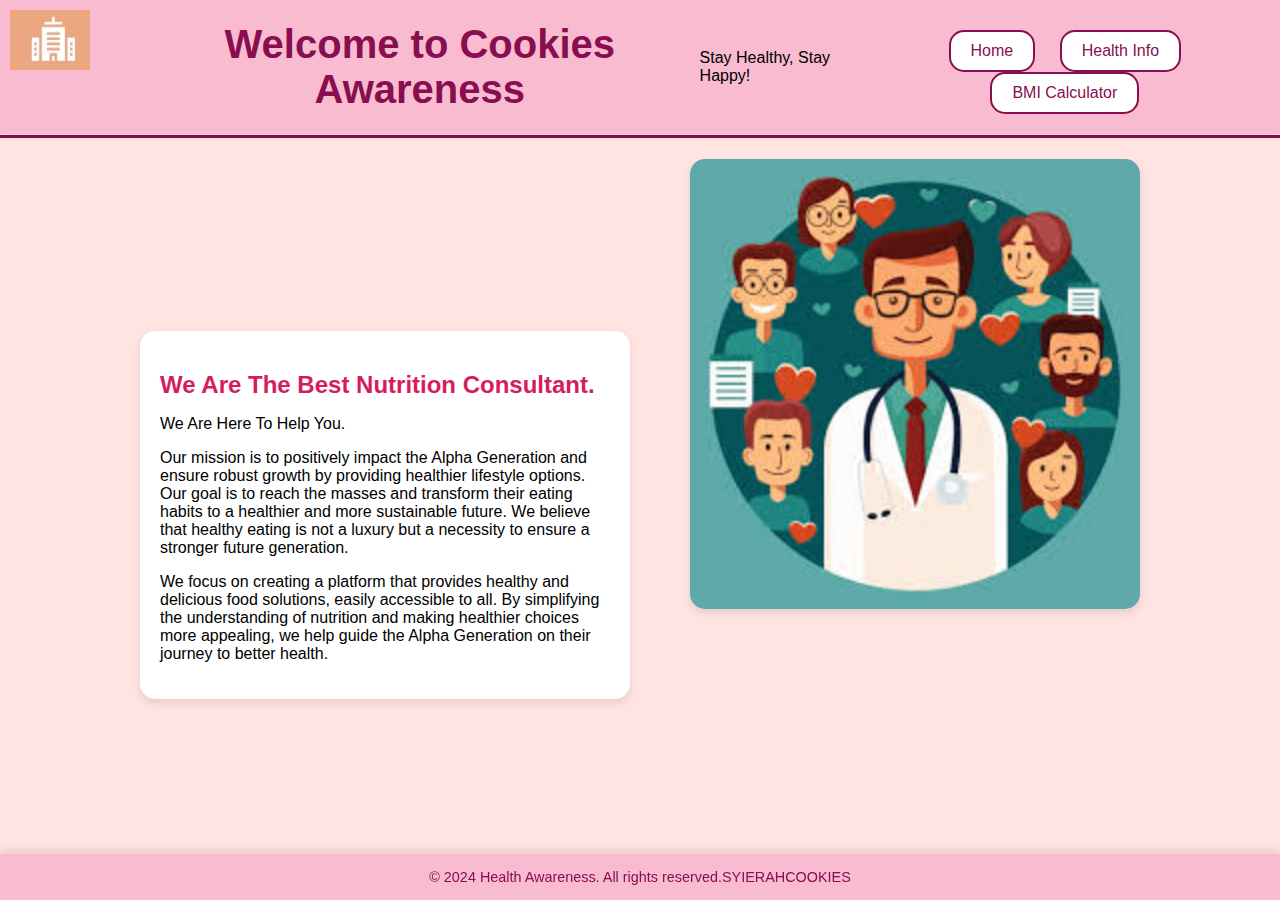
<file: index.html>
<!DOCTYPE html>
<html>
<head>
    <title>Health Awareness for Alpha Generation</title>
    <link rel="stylesheet" href="styles.css">
</head>
<body>
    <header>
        <img src="images/bangunan.jpg" alt="A cute fruit illustration" class="top-left-image">
        <h1>Welcome to Cookies Awareness</h1>
        <p>Stay Healthy, Stay Happy!</p>
        <nav>
            <a href="index.html" class="cute-link">Home</a>
            <a href="health-info.html" class="cute-link">Health Info</a>
            <a href="bmi-calculator.html" class="cute-link">BMI Calculator</a>
        </nav>
    </header>

    <hr class="custom-hr">

    <!-- Create a container for the mission box and image -->
    <div class="mission-container">
        <!-- Left: Mission Box -->
        <div class="mission-box">
            <section class="welcome-section">
                <h2>We Are The Best Nutrition Consultant.</h2>
                <p>We Are Here To Help You.</p>
                <p>
                    Our mission is to positively impact the Alpha Generation and ensure robust growth by providing healthier lifestyle options. Our goal is to reach the masses and transform their eating habits to a healthier and more sustainable future. We believe that healthy eating is not a luxury but a necessity to ensure a stronger future generation. 
                </p>
                <p>
                    We focus on creating a platform that provides healthy and delicious food solutions, easily accessible to all. By simplifying the understanding of nutrition and making healthier choices more appealing, we help guide the Alpha Generation on their journey to better health.
                </p>
            </section>
        </div>

        <!-- Right: Image -->
        <div class="mission-image">
            <img src="images/images.jpg" alt="Big fruit illustration" class="big-image"> <!-- Replace with your image -->
        </div>
    </div>

    <footer>
        <p>&copy; 2024 Health Awareness. All rights reserved.SYIERAHCOOKIES</p>
    </footer>
</body>
</html>
</file>
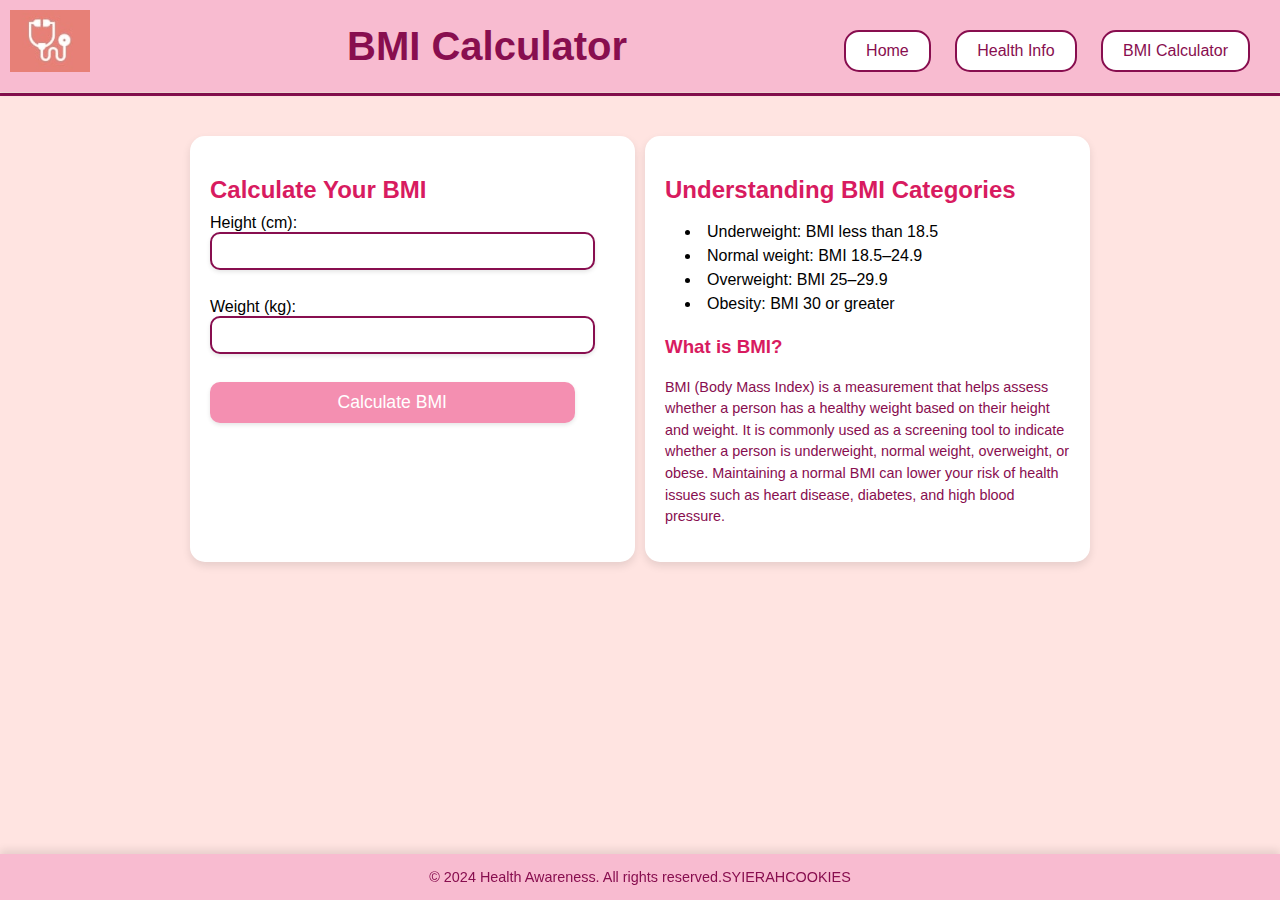
<file: bmi-calculator.html>
<!DOCTYPE html>
<html>
<head>
    <title>BMI Calculator - Health Awareness</title>
    <link rel="stylesheet" href="styles.css">
    <script src="script.js" defer></script>
</head>
<body>
    <header>
        <img src="images/stero.jpg.jpg" alt="A cute fruit illustration" class="top-left-image">
        <h1>BMI Calculator</h1>
        <nav>
            <a href="index.html" class="cute-link">Home</a>
            <a href="health-info.html" class="cute-link">Health Info</a>
            <a href="bmi-calculator.html" class="cute-link">BMI Calculator</a>
        </nav>
    </header>

    <hr class="custom-hr"> <!-- HR line -->
    
    <main>
        <div class="bmi-container">
            <!-- Left side: Calculate your BMI (first box) -->
            <section class="bmi-box bmi-left">
                <h2>Calculate Your BMI</h2>
                <form id="bmi-form">
                    <label for="height">Height (cm):</label><br>
                    <input type="number" id="height" name="height" required><br><br>
                    <label for="weight">Weight (kg):</label><br>
                    <input type="number" id="weight" name="weight" required><br><br>
                    <button type="button" onclick="calculateBMI()">Calculate BMI</button>
                </form>                
                <p id="bmi-result"></p>
            </section>
            
            <!-- Right side: Understanding BMI Categories and Explanation (second box) -->
            <section class="bmi-box bmi-right">
                <h2>Understanding BMI Categories</h2>
                <ul>
                    <li>Underweight: BMI less than 18.5</li>
                    <li>Normal weight: BMI 18.5–24.9</li>
                    <li>Overweight: BMI 25–29.9</li>
                    <li>Obesity: BMI 30 or greater</li>
                </ul>

                <!-- Additional Explanation -->
                <section class="bmi-explanation">
                    <h3>What is BMI?</h3>
                    <p>BMI (Body Mass Index) is a measurement that helps assess whether a person has a healthy weight based on their height and weight. It is commonly used as a screening tool to indicate whether a person is underweight, normal weight, overweight, or obese. Maintaining a normal BMI can lower your risk of health issues such as heart disease, diabetes, and high blood pressure.</p>
                </section>
            </section>
        </div>
    </main>
    
    <footer>
        <p>&copy; 2024 Health Awareness. All rights reserved.SYIERAHCOOKIES</p>
    </footer>
</body>
</html>
</file>
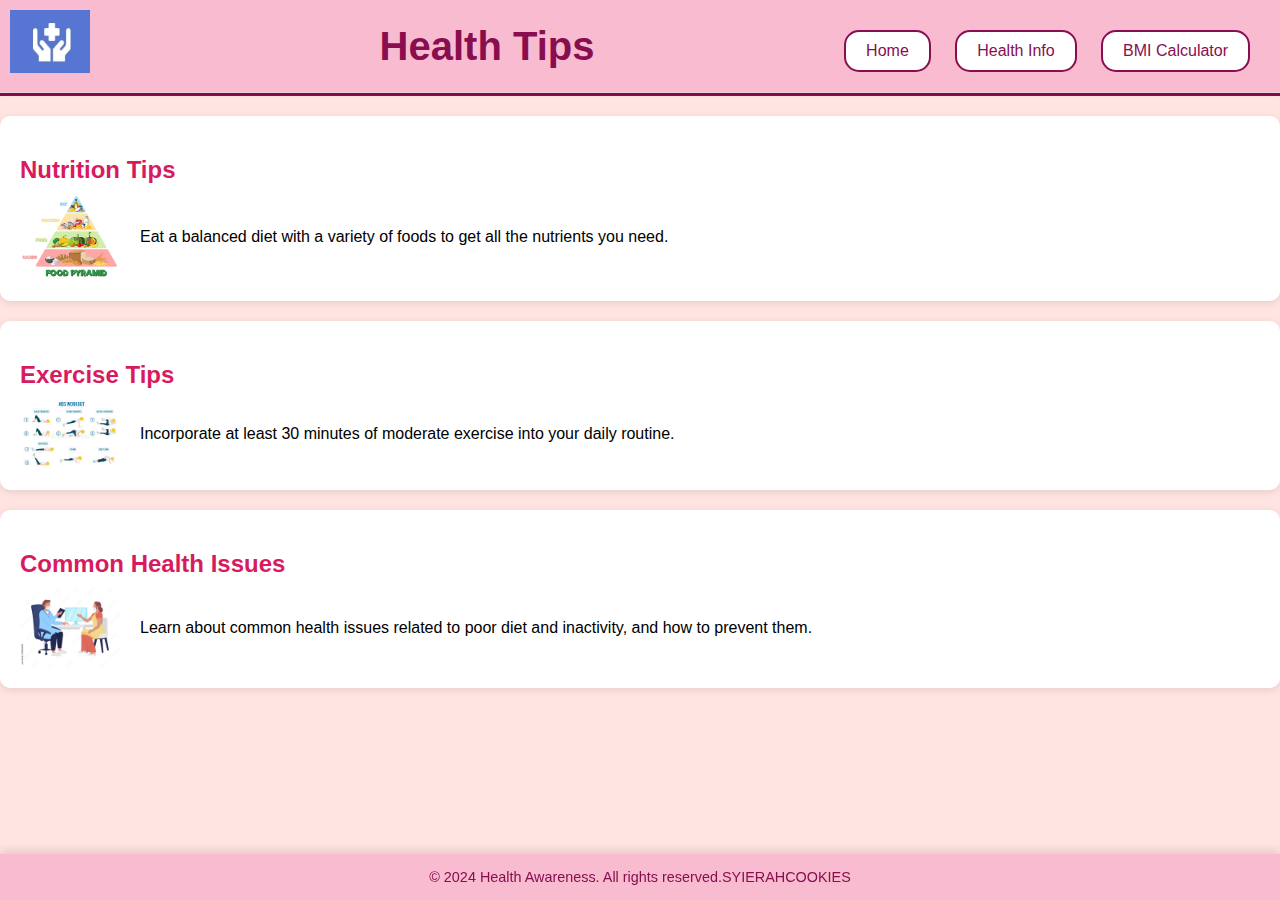
<file: health-info.html>
<!DOCTYPE html>
<html lang="en">
<head>
    <meta charset="UTF-8">
    <meta http-equiv="X-UA-Compatible" content="IE=edge">
    <meta name="viewport" content="width=device-width, initial-scale=1.0">
    <title>Health Info - Health Awareness</title>
    <link rel="stylesheet" href="styles.css">
</head>
<body>
    <header>
        <!-- Image at the top left -->
        <img src="images/tangan.jpg" alt="Cute fruit illustration" class="top-left-image">
        <h1>Health Tips</h1>
        <nav>
            <a href="index.html" class="cute-link">Home</a>
            <a href="health-info.html" class="cute-link">Health Info</a>
            <a href="bmi-calculator.html" class="cute-link">BMI Calculator</a>
        </nav>
    </header>
    <hr class="custom-hr">

   

    <main>
        <!-- Nutrition Tips Section -->
        <section class="tip-section">
            <h2>Nutrition Tips</h2>
            <div class="tip-content">
                <img src="images/food pyramid.jpg" alt="Nutrition tips image" class="tip-image">
                <p>Eat a balanced diet with a variety of foods to get all the nutrients you need.</p>
            </div>
        </section>

        <!-- Exercise Tips Section -->
        <section class="tip-section">
            <h2>Exercise Tips</h2>
            <div class="tip-content">
                <img src="images/senam.jpg" alt="Exercise tips image" class="tip-image">
                <p>Incorporate at least 30 minutes of moderate exercise into your daily routine.</p>
            </div>
        </section>

        <!-- Common Health Issues Section -->
        <section class="tip-section">
            <h2>Common Health Issues</h2>
            <div class="tip-content">
                <img src="images/health.jpg" alt="Common health issues image" class="tip-image">
                <p>Learn about common health issues related to poor diet and inactivity, and how to prevent them.</p>
            </div>
        </section>
    </main>

    <footer>
        <p>&copy; 2024 Health Awareness. All rights reserved.SYIERAHCOOKIES</p>
    </footer>
</body>
</html>
</file>
<file: styles.css>
/* Global Styles */
body {
    font-family: 'Comic Sans MS', cursive, sans-serif;
    background-color: #ffe4e1; /* Light pink background */
    margin: 0;
    padding: 0;
}

/* Header Styling */
header {
    background-color: #f8bbd0; /* Light pink header background */
    padding: 20px;
    display: flex;
    justify-content: space-between;
    align-items: center;
    position: relative;
    box-shadow: 0 2px 4px rgba(0, 0, 0, 0.1); /* Soft shadow */
}

.top-left-image {
    position: absolute;
    top: 10px;
    left: 10px;
    width: 80px; /* Adjust size as needed */
    z-index: 1;
}

header h1 {
    font-size: 2.5em;
    color: #880e4f;
    margin: 0 auto; /* Centers the header text */
    text-align: center; /* Centers the text within the space */
    padding-left: 120px; /* Adds padding to push it away from the left */
}

.header-slogan {
    color: #880e4f;
    font-size: 1.2em;
    padding-right: 20px;
}

/* Navigation Styles */
nav {
    margin-top: 10px;
    text-align: center;
}

.cute-link {
    display: inline-block;
    margin: 0 10px;
    padding: 10px 20px;
    text-decoration: none;
    color: #880e4f;
    border: 2px solid #880e4f;
    border-radius: 15px;
    background-color: #ffffff;
    transition: background-color 0.3s ease, transform 0.3s ease;
}

.cute-link:hover {
    background-color: #f48fb1;
    color: #fff;
    transform: scale(1.05);
}

/* Horizontal Rule (HR) Style */
.custom-hr {
    border: 0;
    height: 3px;
    background-color: #880e4f; /* Dark pink color */
    margin: 1px 0; /* Adjust space between the header and hr */
}

/* Flex container for two separate boxes */
.bmi-container {
    display: flex;
    justify-content: space-between;
    padding: 20px;
    max-width: 900px; /* Adjust the width as needed */
    margin: 20px auto;
}

/* Box Styling for both sections */
.bmi-box {
    width: 45%;
    padding: 20px;
    background-color: #ffffff; /* Light pink background */
    border-radius: 15px;
    box-shadow: 0 4px 8px rgba(0, 0, 0, 0.1); /* Soft shadow */
    text-align: left;
}

/* Additional explanation section */
.bmi-explanation {
    margin-top: 20px;
}

.bmi-explanation h3 {
    color: #d81b60;
}

.bmi-explanation p {
    font-size: 0.9em;
    line-height: 1.5;
    color: #880e4f;
}

/* Tip Section */
.tip-section {
    background-color: #ffffff;
    padding: 20px;
    margin: 20px 0;
    border-radius: 10px;
    box-shadow: 0 2px 8px rgba(0, 0, 0, 0.1);
}

.tip-content {
    display: flex;
    align-items: center;
}

.tip-image {
    width: 100px; /* Adjust size as needed */
    margin-right: 20px;
    border-radius: 10px;
}

h2 {
    color: #d81b60;
    margin-bottom: 10px;
}

/* Footer Styling */
footer {
    background-color: #f8bbd0; /* Pink footer background */
    color: white;
    text-align: center;
    padding: 15px 0;
    position: fixed;
    width: 100%;
    bottom: 0;
    box-shadow: 0 -4px 8px rgba(0, 0, 0, 0.1); /* Soft shadow */
}

footer p {
    margin: 0;
    color: #880e4f;
    font-size: 0.9em;
}

/* List Styling */
ul {
    list-style-type: disc; /* Default bullet style */
    list-style-position: inside; /* Bullets inside the padding area */
    padding-left: 20px; /* Adjust this value to fit your design */
    margin-left: 0; /* Remove any default margin */
}

li {
    margin-left: 0; /* Ensure no additional margin is applied */
    padding-left: 0; /* Remove padding if needed */
    line-height: 1.5; /* Improve readability */
}


/* Flexbox container for mission and image */
.mission-container {
    display: flex;
    justify-content: space-between;
    align-items: center;
    padding: 20px;
    max-width: 1000px;
    margin: 0 auto; /* Center horizontally */
    height: 60vh; /* Adjust the height for centering the content */
}

/* Box for Mission section */
.mission-box {
    background-color: #ffffff; /* Light pink background */
    padding: 20px;
    width: 45%; /* Adjust width of the box */
    border-radius: 15px; /* Rounded corners */
    box-shadow: 0 4px 8px rgba(0, 0, 0, 0.1); /* Soft shadow */
    align-self: flex-end; /* Position the box lower (at the bottom of the container) */
}

/* Right-side image */
.mission-image {
    width: 45%; /* Adjust width of the image container */
    text-align: right;
    align-self: flex-start; /* Position image at the top of the container */
}

.big-image {
    width: 100%; /* Full width of the container */
    border-radius: 15px; /* Match with the box style */
    box-shadow: 0 4px 8px rgba(0, 0, 0, 0.1); /* Soft shadow for image */
}


.big-image {
    width: 100%; /* Full width of the container */
    border-radius: 15px; /* Match with the box style */
    box-shadow: 0 4px 8px rgba(0, 0, 0, 0.1); /* Soft shadow for image */
}
/* Adjust the size of input fields */
input[type="number"] {
    width: 90%; /* Reduce the width to fit better inside the box */
    padding: 8px; /* Slightly reduce padding */
    font-size: 1em; /* Slightly reduce font size */
    margin-bottom: 10px; /* Adjust space below inputs */
    border-radius: 10px; /* Rounded corners for inputs */
    border: 2px solid #880e4f; /* Border color to match design */
    box-shadow: 0 2px 4px rgba(0, 0, 0, 0.1); /* Subtle shadow for depth */
}

/* Button styling */
button {
    width: 90%; /* Adjust the button width to match the input */
    padding: 10px;
    font-size: 1.1em;
    background-color: #f48fb1;
    color: white;
    border: none;
    border-radius: 10px;
    cursor: pointer;
    box-shadow: 0 2px 4px rgba(0, 0, 0, 0.1); /* Add button shadow */
}

button:hover {
    background-color: #880e4f;
}
</file>
